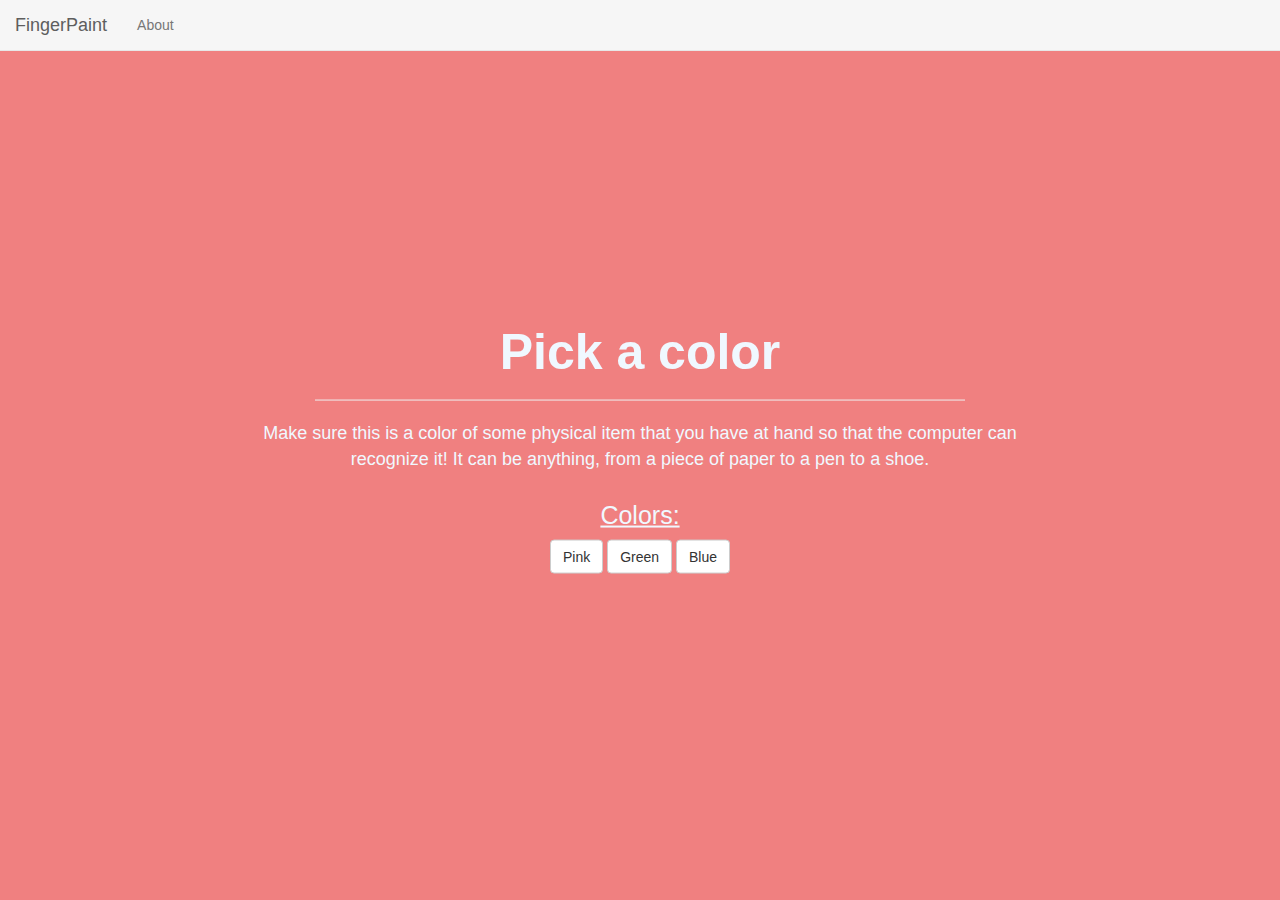
<file: index.html>
<html lang="en">

<head>

    <meta charset="utf-8">
    <meta http-equiv="X-UA-Compatible" content="IE=edge">
    <meta name="viewport" content="width=device-width, initial-scale=1">
    <meta name="description" content="">
    <meta name="author" content="">

    <title>FingerPaint</title>

    <!-- Bootstrap Core CSS -->
    <link href="css/bootstrap.min.css" rel="stylesheet">

    <!--Personal CSS -->
    <link href="css/style.css" rel="stylesheet">

</head>

<body>

    <!-- Bootstrap navigation bar -->
    <nav id="mainNav" class="navbar navbar-default navbar-fixed-top">
        <div class="container-fluid">
            <div class="navbar-header">
                <button type="button" class="navbar-toggle collapsed" data-toggle="collapse" data-target="#myNavbar">
                    <span class="icon-bar"></span>
                    <span class="icon-bar"></span>
                    <span class="icon-bar"></span>
                </button>
                <a class="navbar-brand page-scroll" href="#page-top">FingerPaint</a>
            </div>

            <!--Actual navigation bar -->
            <div class="collapse navbar-collapse" id="bs-example-navbar-collapse-1">
                <ul class="nav navbar-nav navbar-left">
                    <li>
                        <a class="page-scroll" href="/other_pages/about.html">About</a>
                    </li>
                </ul>
            </div>
        </div>
    </nav>

    <!--Header made up of an image -->
    <header>
        <div class="header-content">
            <div class="header-content-inner">
                <h1 id="homeHeading">Pick a color</h1>
                <hr>
                <p>Make sure this is a color of some physical item that you have at hand so that the computer can recognize it! It can be anything, from a piece of paper to a pen to a shoe.</p>

                <h2>Colors:</h2>
                <div class="btn-group" role="group" aria-label="...">
                    <a href="other_pages/camera.html">
                        <button type="button" class="btn btn-default">Pink</button>
                    </a>
                    <a href="other_pages/camera_green.html">
                        <button type="button" class="btn btn-default">Green</button>
                    </a>
                    <a href="other_pages/camera_blue.html">
                        <button type="button" class="btn btn-default">Blue</button>
                    </a>
                </div>

            </div>
        </div>
    </header>
    <!-- Bootstrap Core JavaScript -->
    <script src="js/bootstrap.min.js"></script>
</body>
</file>
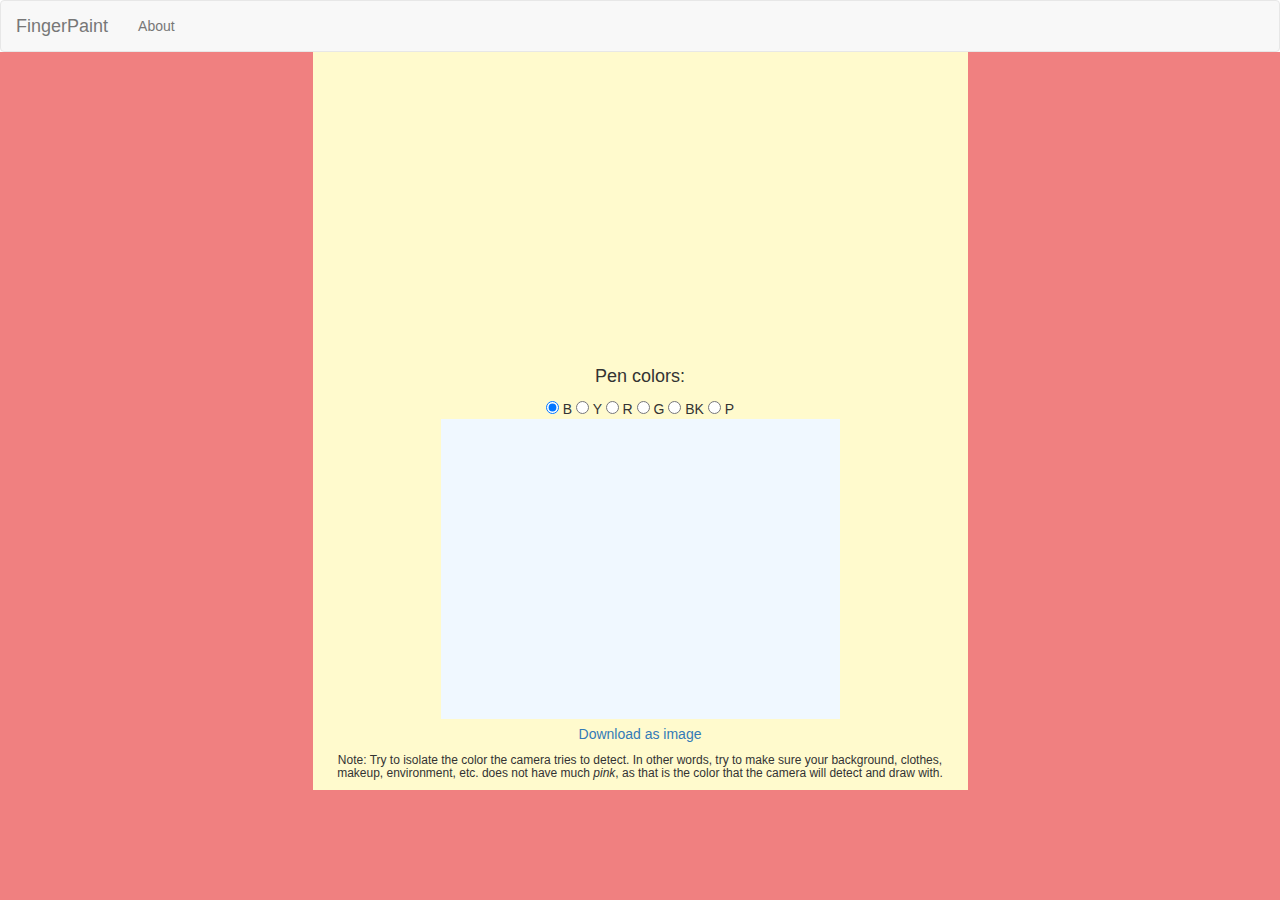
<file: other_pages/camera.html>
<!doctype html>
<html>

<head>
    <meta charset="utf-8">
    <title>FingerPaint - pink</title>
    <link rel="stylesheet" href="../css/style_camera.css">
    <!-- Bootstrap Core CSS -->
    <link href="../css/bootstrap.min.css" rel="stylesheet">
    <script src="https://ajax.googleapis.com/ajax/libs/jquery/1.12.4/jquery.min.js"></script>
    <script src="../js/bootstrap.min.js"></script>
    <script src="../js/tracking.js"></script>
    <script src="../js/spline.js"></script>
    <script src="../js/draw.js"></script>
</head>

<body>
    <nav id = "topNav" class="navbar navbar-default">
        <div class="container-fluid">
            <div class="navbar-header">
                <a class="navbar-brand" href="../index.html">FingerPaint</a>
            </div>
            <ul class="nav navbar-nav">
                <li><a href="../other_pages/about.html">About</a></li>
            </ul>
        </div>
    </nav>
    <div id="top" class="row">

        <div id="columnOne" class="col-md-6 col-md-offset-3">
            <video id="video" width="399.6" height="300" preload autoplay loop muted></video>
        </div>
    </div>
    <div class="row">
        <div id="columnOne" class="col-md-6 col-md-offset-3">
            <h4>Pen colors:</h4>
            <div id="color_switches" class="btn-group" data-toggle="buttons">
                <form id="buuuuts">
                    <input id="blueC" type="radio" name="color_options" value="#4b73d8" checked="checked"> B
                    <input id="yellowC" type="radio" name="color_options" value="#e8d140"> Y
                    <input id="redC" type="radio" name="color_options" value="#e85740"> R
                    <input id="greenC" type="radio" name="color_options" value="#2ba84c"> G
                    <input id="blackC" type="radio" name="color_options" value="#000000"> BK
                    <input id="purpleC" type="radio" name="color_options" value="#8f799b"> P
                </form>
            </div>
        </div>
    </div>
    <div id="bottom" class="row">

        <div id="columnOne" class="col-md-6 col-md-offset-3">
            <canvas id="canvas" width="399.6" height="300"></canvas>
            <br>
            <a id="downloadImage" download="FingerPainting.png">Download as image</a>
        </div>


    </div>
    <div class="row">
        <div id="columnOne" class="col-md-6 col-md-offset-3">

            <h5>Note: Try to isolate the color the camera tries to detect. In other words, try to make sure your background, clothes, makeup, environment, etc. does not have much <em>pink</em>, as that is the color that the camera will detect and draw with. </h5>
        </div>
    </div>
</body>

</html>
</file>
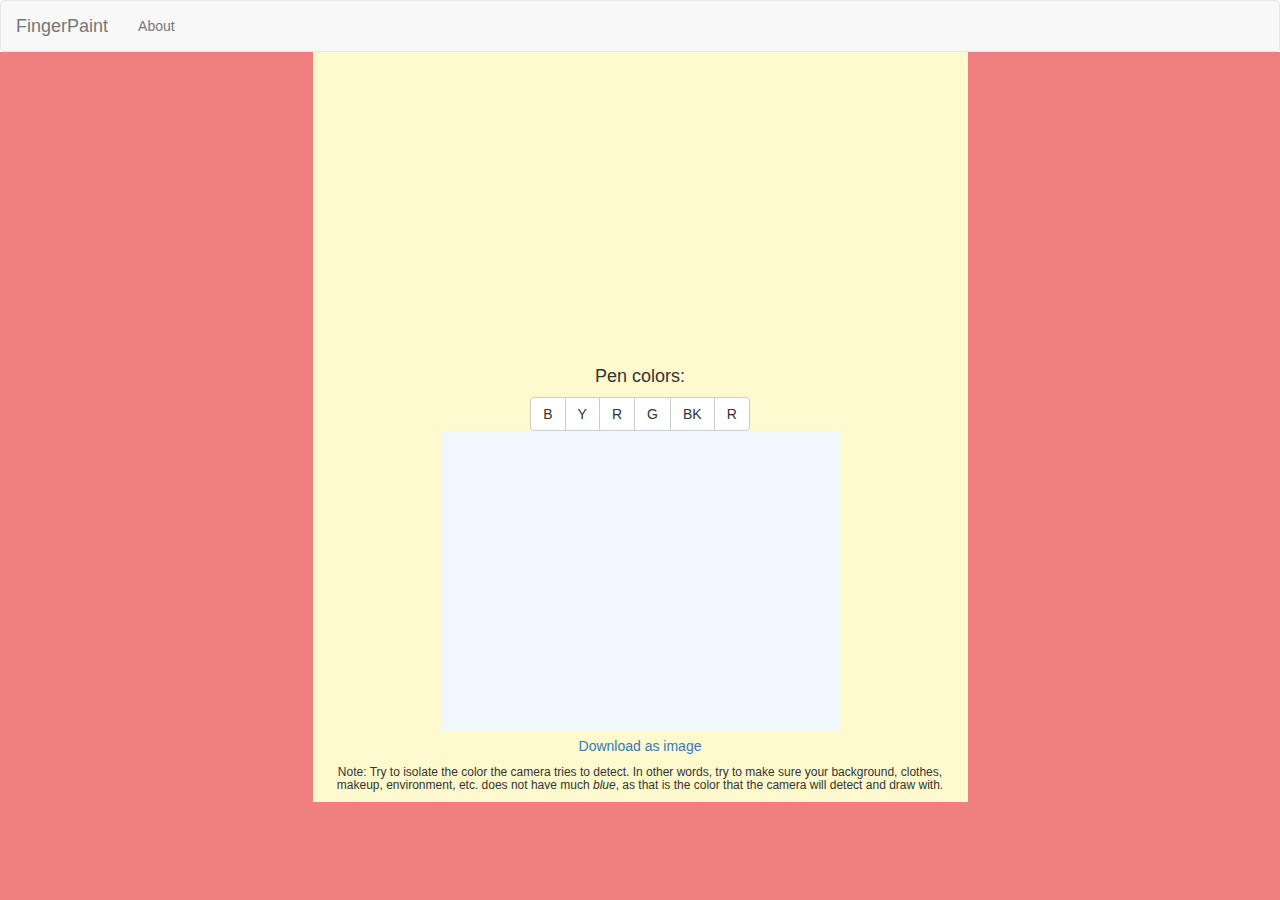
<file: other_pages/camera_blue.html>
<!doctype html>
<html>

<head>
    <meta charset="utf-8">
    <title>FingerPaint</title>
    <link rel="stylesheet" href="../css/style_camera.css">
    <!-- Bootstrap Core CSS -->
    <link href="../css/bootstrap.min.css" rel="stylesheet">
    <script src="https://ajax.googleapis.com/ajax/libs/jquery/1.12.4/jquery.min.js"></script>
    <script src="../js/bootstrap.min.js"></script>
    <script src="../js/tracking.js"></script>
    <script src="../js/spline.js"></script>
    <script src="../js/draw.js"></script>
</head>

<body>
    <nav id = "topNav" class="navbar navbar-default">
        <div class="container-fluid">
            <div class="navbar-header">
                <a class="navbar-brand" href="../index.html">FingerPaint</a>
            </div>
            <ul class="nav navbar-nav">
                <li><a href="../other_pages/about.html">About</a></li>
            </ul>
        </div>
    </nav>
    <div id="top" class="row">

        <div id="columnOne" class="col-md-6 col-md-offset-3">
            <video id="video" width="399.6" height="300" preload autoplay loop muted></video>
        </div>
    </div>
    <div class="row">
        <div id="columnOne" class="col-md-6 col-md-offset-3">
            <h4>Pen colors:</h4>
            <div class="btn-group" role="group" aria-label="...">
                <button type="button" class="btn btn-default">B</button>
                <button type="button" class="btn btn-default">Y</button>
                <button type="button" class="btn btn-default">R</button>
                <button type="button" class="btn btn-default">G</button>
                <button type="button" class="btn btn-default">BK</button>
                <button type="button" class="btn btn-default">R</button>
            </div>
        </div>


    </div>
    <div id="bottom" class="row">

        <div id="columnOne" class="col-md-6 col-md-offset-3">
            <canvas id="canvas" width="399.6" height="300"></canvas>
            <br>
            <a id="downloadImage" download="FingerPainting.png">Download as image</a>
        </div>
    </div>
    <div class="row">
        <div id="columnOne" class="col-md-6 col-md-offset-3">

            <h5>Note: Try to isolate the color the camera tries to detect. In other words, try to make sure your background, clothes, makeup, environment, etc. does not have much <em>blue</em>, as that is the color that the camera will detect and draw with. </h5>
        </div>
    </div>
</body>

</html>
</file>
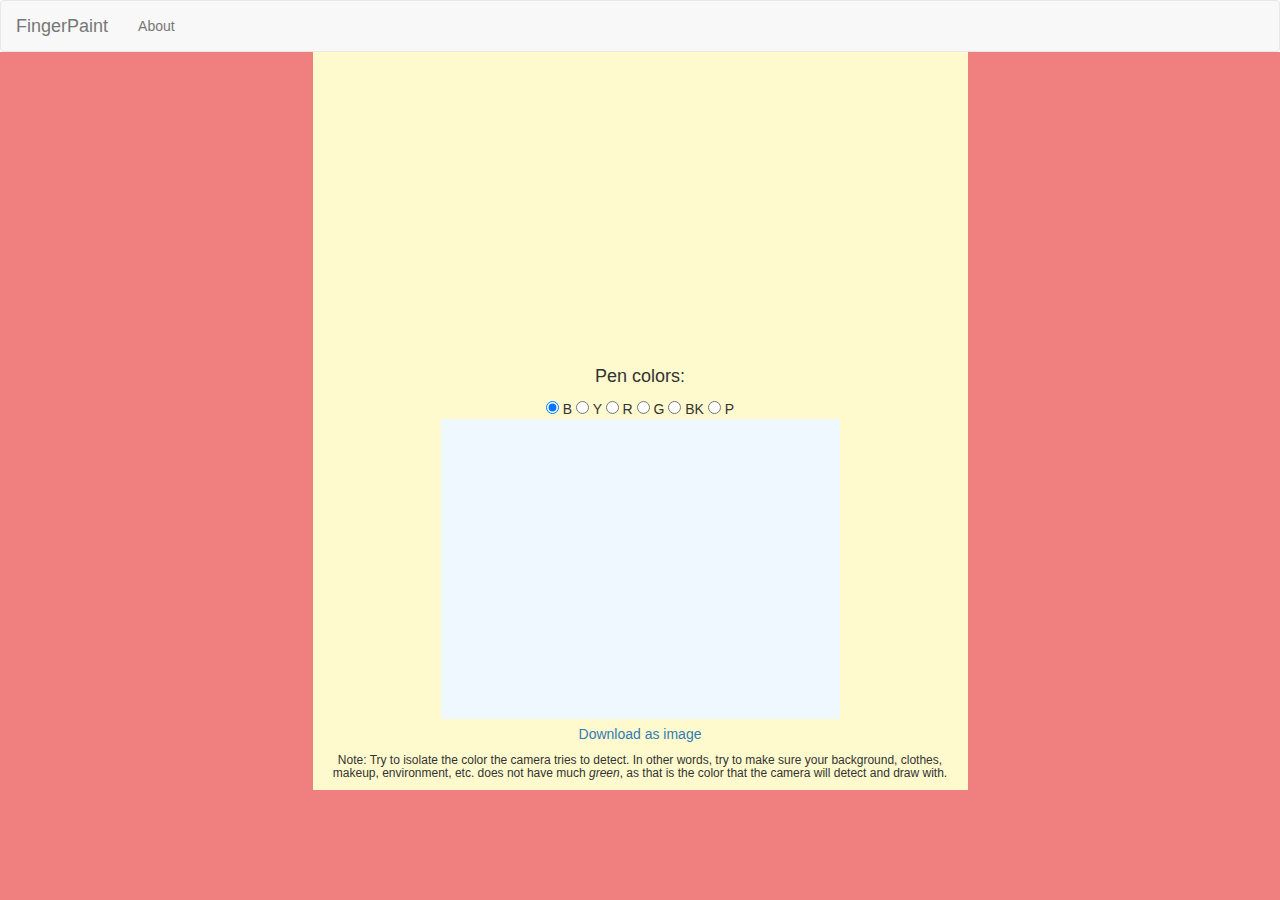
<file: other_pages/camera_green.html>
<!doctype html>
<html>

<head>
    <meta charset="utf-8">
    <title>FingerPaint</title>
    <link rel="stylesheet" href="../css/style_camera.css">
    <!-- Bootstrap Core CSS -->
    <link href="../css/bootstrap.min.css" rel="stylesheet">
    <script src="https://ajax.googleapis.com/ajax/libs/jquery/2.1.1/jquery.min.js"></script>
    <script src="../js/bootstrap.min.js"></script>
    <script src="../js/tracking.js"></script>
    <script src="../js/spline.js"></script>
    <script src="../js/draw.js"></script>
</head>

<body>
    <nav id="topNav" class="navbar navbar-default">
        <div class="container-fluid">
            <div class="navbar-header">
                <a class="navbar-brand" href="../index.html">FingerPaint</a>
            </div>
            <ul class="nav navbar-nav">
                <li><a href="../other_pages/about.html">About</a></li>
            </ul>
        </div>
    </nav>
    <div id="top" class="row">

        <div id="columnOne" class="col-md-6 col-md-offset-3">
            <video id="video" width="399.6" height="300" preload autoplay loop muted></video>
        </div>
    </div>
    <div class="row">
        <div id="columnOne" class="col-md-6 col-md-offset-3">
            <h4>Pen colors:</h4>
            <div id="color_switches" class="btn-group" data-toggle="buttons">
                <form id="buuuuts">

                    <input id="blueC" type="radio" name="color_options" value="#4b73d8" checked="checked"> B

                    <input id="yellowC" type="radio" name="color_options" value="#e8d140"> Y

                    <input id="redC" type="radio" name="color_options" value="#e85740"> R

                    <input id="greenC" type="radio" name="color_options" value="#2ba84c"> G


                    <input id="blackC" type="radio" name="color_options" value="#000000"> BK


                    <input id="purpleC" type="radio" name="color_options" value="#8f799b"> P
                </form>
            </div>
        </div>


    </div>
    <div id="bottom" class="row">
        <div id="columnOne" class="col-md-6 col-md-offset-3">
            <canvas id="canvas" width="399.6" height="300"></canvas>
            <br>
            <a id="downloadImage" download="FingerPainting.png">Download as image</a>
        </div>
    </div>
    <div class="row">
        <div id="columnOne" class="col-md-6 col-md-offset-3">

            <h5>Note: Try to isolate the color the camera tries to detect. In other words, try to make sure your background, clothes, makeup, environment, etc. does not have much <em>green</em>, as that is the color that the camera will detect and draw with. </h5>
        </div>
    </div>

</body>

</html>
</file>
<file: css/style.css>
header {
    position: relative;
    width: 100%;
    min-height: auto;
    -webkit-background-size: cover;
    -moz-background-size: cover;
    background-size: cover;
    -o-background-size: cover;
    background-position: top;
    background-color: lightcoral;
    text-align: center;
    color: aliceblue;
}
body {
    background-color: lightcoral;
}
#about {
    height: 600px;
}
a:link {
    text-decoration: none;
}

a:visited {
    text-decoration: none;
}

a:hover {
    text-decoration: none;
}

a:active {
    text-decoration: none;
}
#abouthr {
    width: 190px;
}
#services {
    height: 600px;
}
#mainNav {
    background-color: #f6f6f6;
}
#sel1 {
    position: relative;
    width: 40%;
    align-self: center;
    text-align: center;
    align-content: center;
}
h2 {
    font-size: 25px;
    text-decoration: underline;
}
header .header-content {
    position: relative;
    text-align: center;
    padding: 100px 15px 100px;
    width: 100%;
}
header .header-content .header-content-inner h1 {
    font-weight: 700;
    margin-top: 0;
    margin-bottom: 0;
    font-size: 30px;
}
header .header-content .header-content-inner hr {
    margin: 20px auto;
    width: 650px;
}
header .header-content .header-content-inner p {
    font-weight: 300;
    color: aliceblue;
    font-size: 16px;
    margin-bottom: 30px;
}
@media (min-width: 768px) {
    header {
        min-height: 100%;
    }
    header .header-content {
        position: absolute;
        top: 50%;
        -webkit-transform: translateY(-50%);
        -ms-transform: translateY(-50%);
        transform: translateY(-50%);
        padding: 0 50px;
    }
    header .header-content .header-content-inner {
        max-width: 1000px;
        margin-left: auto;
        margin-right: auto;
        padding-bottom: 7px;
    }
    header .header-content .header-content-inner h1 {
        padding-top: 5px;
        font-size: 50px;
    }
    header .header-content .header-content-inner p {
        font-size: 18px;
        max-width: 80%;
        margin-left: auto;
        margin-right: auto;
    }
}
</file>
<file: css/style_camera.css>
html, .row {
    background-color: lightcoral;
    
}
#canvas,
#video {
    position: relative;
    text-align: center;
}
canvas,
video {
    filter: FlipH;
    transform: scale(-1, 1);
}
canvas {
    background-color: aliceblue;
}

#top{
margin-top: -20px;
}
#columnOne {
    text-align: center;
}
#columnOne {
    background-color: lemonchiffon;
}
#columnOne h5 {
    font-size: 12px;
}
</file>
